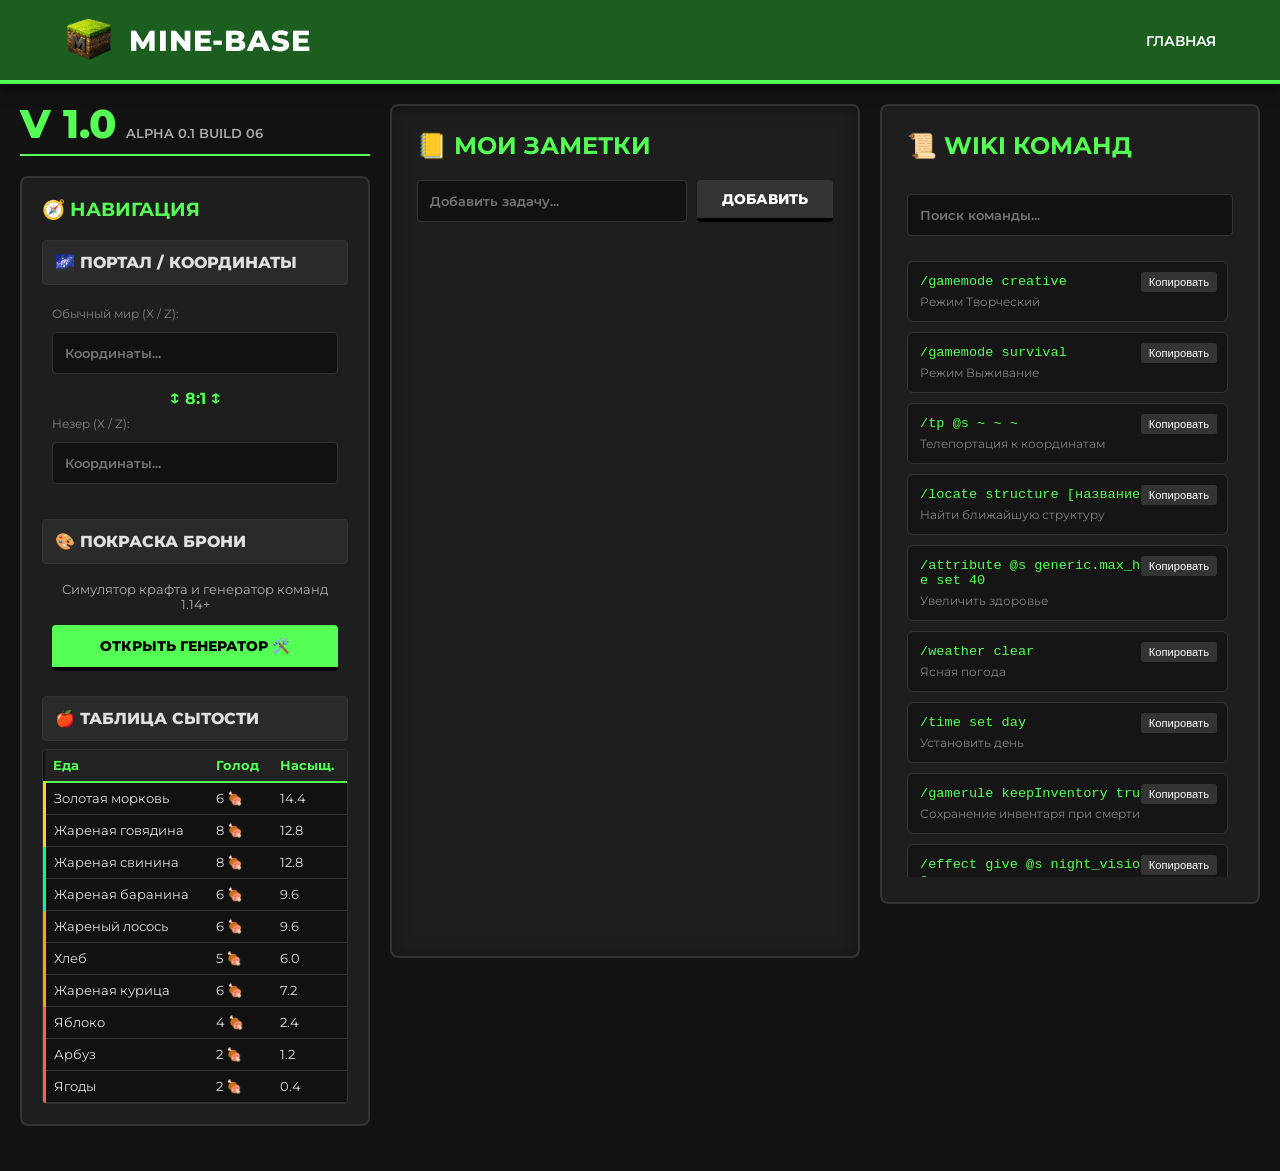
<file: panel.html>
<!DOCTYPE html>
<html lang="ru">
<head>
    <meta charset="UTF-8">
    <meta name="viewport" content="width=device-width, initial-scale=1.0">
    <title>MINE-BASE | Игровая панель</title>
    <link rel="icon" type="image/png" href="logo.png">
    <link rel="stylesheet" href="style.css">
    <style>
        /* --- СЕТКА ПАНЕЛИ --- */
        .panel-grid {
            display: grid;
            grid-template-columns: 350px 1fr 380px;
            gap: 20px;
            padding: 20px;
            max-width: 1800px;
            margin: 0 auto;
            align-items: start;
        }

        .version-info {
            display: flex;
            align-items: baseline;
            margin-bottom: 20px;
            border-bottom: 2px solid var(--accent);
            padding-bottom: 10px;
        }
        .v-main { font-size: 2.5rem; font-weight: 800; color: var(--accent); }
        .v-sub { font-size: 0.8rem; color: var(--text-muted); margin-left: 10px; text-transform: uppercase; }

        /* --- ЗАМЕТКИ --- */
        .notes-area {
            background: var(--card-bg);
            border-radius: var(--radius);
            padding: 25px;
            border: 2px solid var(--border);
            min-height: 800px;
            display: flex;
            flex-direction: column;
        }
        .note-item {
            display: flex; align-items: center; padding: 15px; background: #252525;
            margin-bottom: 10px; border-radius: 8px; transition: 0.3s;
            border-left: 4px solid var(--accent); animation: fadeIn 0.3s ease;
        }
        .note-item:hover { transform: scale(1.01); background: #2d2d2d; }
        .note-text { flex-grow: 1; margin: 0 15px; font-weight: 600; transition: 0.3s; }
        /* Класс для выполненной задачи */
        .note-item.done .note-text { text-decoration: line-through; color: #666; opacity: 0.6; }
        
        .btn-check { background: #55ff55; color: #000; border: none; padding: 5px 8px; border-radius: 4px; cursor: pointer; font-weight: bold; margin-right: 5px; }
        .btn-del { background: #ff5555; color: white; border: none; padding: 5px 10px; border-radius: 4px; cursor: pointer; font-weight: bold; }
        .btn-del:hover { background: #ff0000; }

        /* --- WIKI КОМАНД --- */
        .wiki-area {
            background: var(--card-bg); border-radius: var(--radius);
            padding: 25px; border: 2px solid var(--border);
            height: 800px; 
            display: flex; flex-direction: column; box-sizing: border-box;
        }
        .cmd-list {
            flex-grow: 1; overflow-y: auto; margin-top: 15px; padding-right: 5px;
        }
        .cmd-card {
            background: #151515; padding: 12px; margin-bottom: 10px;
            border-radius: 6px; border: 1px solid #333; position: relative;
        }
        .cmd-code { color: var(--accent); font-family: monospace; display: block; margin-bottom: 5px; font-size: 0.85rem;}
        .cmd-desc { font-size: 0.75rem; color: gray; }
        .cmd-copy {
            position: absolute; right: 10px; top: 10px;
            background: #333; color: #fff; border: none;
            padding: 4px 8px; border-radius: 3px; font-size: 0.7rem; cursor: pointer;
        }
        .cmd-copy:hover { background: var(--accent); color: #000; }

        /* --- ТАБЛИЦА ЕДЫ --- */
        .food-table { width: 100%; border-collapse: collapse; font-size: 0.8rem; }
        .food-table th { background: #222; color: var(--accent); padding: 8px; text-align: left; border-bottom: 2px solid var(--accent); }
        .food-table td { padding: 8px; border-bottom: 1px solid #333; color: #e0e0e0; }
        .food-table tr:hover { background: #1a1a1a; }
        .tier-great { border-left: 3px solid #FFD700; }
        .tier-good { border-left: 3px solid #00FA9A; }
        .tier-normal { border-left: 3px solid #FFA500; }
        .tier-low { border-left: 3px solid #FF6347; }

        /* --- МОДАЛЬНОЕ ОКНО --- */
        .modal-overlay {
            display: none; position: fixed; top: 0; left: 0; width: 100%; height: 100%;
            background: rgba(0,0,0,0.85); backdrop-filter: blur(5px);
            z-index: 2000; justify-content: center; align-items: center;
        }
        .modal-content {
            background: #1e1e1e; border: 2px solid var(--accent); border-radius: 12px;
            width: 900px; max-width: 95%; max-height: 90vh; overflow-y: auto;
            display: grid; grid-template-columns: 1fr 1.5fr; gap: 20px; padding: 30px; position: relative;
        }
        .close-modal {
            position: absolute; top: 15px; right: 20px; font-size: 1.5rem;
            color: #fff; cursor: pointer; font-weight: bold; transition: 0.2s;
        }
        .close-modal:hover { color: #ff5555; }

        .armor-preview-grid {
            display: grid; grid-template-columns: repeat(2, 1fr); gap: 10px;
            background: #111; padding: 20px; border-radius: 8px; text-align: center;
        }
        .armor-svg { width: 60px; height: 60px; fill: #a06540; transition: fill 0.3s; filter: drop-shadow(0 4px 6px rgba(0,0,0,0.5)); }
        
        /* Сетка крафта */
        .crafting-section { background: #151515; padding: 15px; border-radius: 8px; margin-top: 15px;}
        .recipe-box {
            background: #222; padding: 15px; border-radius: 6px; border: 1px solid #444; color: #eee; font-size: 0.85rem; line-height: 1.6;
        }

        .huge-color-picker { width: 100%; height: 60px; border: none; border-radius: 8px; cursor: pointer; margin-bottom: 15px; }

        @keyframes fadeIn { from { opacity: 0; transform: translateY(10px); } to { opacity: 1; transform: translateY(0); } }
    </style>
</head>
<body>

    <header>
        <div style="display: flex; align-items: center; gap: 15px;">
            <img src="logo.png" alt="Logo" style="height: 50px;" onerror="this.src='https://via.placeholder.com/50?text=MB'">
            <div class="logo">MINE-BASE</div>
        </div>
        <nav>
            <a href="index.html">Главная</a>
        </nav>
    </header>

    <div class="panel-grid">
        
        <aside>
            <div class="version-info">
                <span class="v-main">V 1.0</span>
                <span class="v-sub">alpha 0.1 build 06</span>
            </div>

            <div class="sidebar-block">
                <h3 style="color: var(--accent); margin-top: 0;">🧭 НАВИГАЦИЯ</h3>
                
                <details open>
                    <summary>🌌 ПОРТАЛ / КООРДИНАТЫ</summary>
                    <div style="padding: 10px;">
                        <label style="font-size: 0.75rem; color: gray;">Обычный мир (X / Z):</label>
                        <input type="number" id="overworldInp" class="calc-input" placeholder="Координаты..." oninput="calcCoords('over')">
                        <div style="text-align: center; color: var(--accent); font-weight: bold; margin: 5px 0;">↕ 8:1 ↕</div>
                        <label style="font-size: 0.75rem; color: gray;">Незер (X / Z):</label>
                        <input type="number" id="netherInp" class="calc-input" placeholder="Координаты..." oninput="calcCoords('neth')">
                    </div>
                </details>

                <details open style="margin-top: 15px;">
                    <summary>🎨 ПОКРАСКА БРОНИ</summary>
                    <div style="padding: 10px; text-align: center;">
                        <p style="font-size: 0.8rem; color: #aaa; margin-top: 0;">Симулятор крафта и генератор команд 1.14+</p>
                        <button class="tool-btn" style="background: var(--accent); color: #000; font-size: 0.9rem; padding: 12px;" onclick="openArmorModal()">ОТКРЫТЬ ГЕНЕРАТОР 🛠️</button>
                    </div>
                </details>

                <details open style="margin-top: 15px;">
                    <summary>🍎 ТАБЛИЦА СЫТОСТИ</summary>
                    <div style="max-height: 450px; overflow-y: auto; background: #111; border-radius: 4px; border: 1px solid #333;">
                        <table class="food-table">
                            <thead>
                                <tr><th>Еда</th><th>Голод</th><th>Насыщ.</th></tr>
                            </thead>
                            <tbody id="foodTableBody"></tbody>
                        </table>
                    </div>
                </details>
            </div>
        </aside>

        <main class="notes-area">
            <h2 style="color: var(--accent); margin-top: 0;">📒 МОИ ЗАМЕТКИ</h2>
            <div style="display: flex; gap: 10px; margin-bottom: 20px;">
                <input type="text" id="noteInput" class="calc-input" style="margin: 0;" placeholder="Добавить задачу...">
                <button class="tool-btn" style="margin: 0; width: auto; padding: 0 25px;" onclick="addNote()">ДОБАВИТЬ</button>
            </div>
            <div id="notesContainer"></div>
        </main>

        <aside class="wiki-area">
            <h3 style="color: var(--accent); margin-top: 0; font-size: 1.5rem;">📜 WIKI КОМАНД</h3>
            <input type="text" id="cmdSearch" class="calc-input" placeholder="Поиск команды..." oninput="filterCmds()">
            <div class="cmd-list" id="cmdContainer"></div>
        </aside>

    </div>

    <div class="modal-overlay" id="armorModal">
        <div class="modal-content">
            <span class="close-modal" onclick="closeArmorModal()">✕</span>
            <div>
                <h3 style="margin-top:0; color:var(--accent);">Цвет Брони</h3>
                <input type="color" id="modalColorPicker" class="huge-color-picker" value="#3C44AA" oninput="processArmorTool(this.value)">
                <h4 style="margin-bottom: 10px;">Превью:</h4>
                <div class="armor-preview-grid">
                    <div><svg class="armor-svg" viewBox="0 0 16 16" id="svg-helmet"><path d="M4 2h8v3h2v5h-2v-3H4v3H2V5h2V2z"/></svg></div>
                    <div><svg class="armor-svg" viewBox="0 0 16 16" id="svg-chest"><path d="M4 2h8v2h3v5h-2v6H3V9H1V4h3V2z"/></svg></div>
                    <div><svg class="armor-svg" viewBox="0 0 16 16" id="svg-legs"><path d="M4 2h8v4h-2v9H7V8H5v7H2V6h2V2z"/></svg></div>
                    <div><svg class="armor-svg" viewBox="0 0 16 16" id="svg-boots"><path d="M3 8h3v7H2V9h1V8zm7 0h3v7H9V8h1z"/></svg></div>
                </div>
            </div>
            <div>
                <h3 style="margin-top:0; color:var(--accent);">Команды /give (Java)</h3>
                <div style="background:#000; padding:10px; border-radius:6px; font-family:monospace; font-size:0.75rem; border-left:3px solid var(--accent); color: white;" id="armorCommandsDiv"></div>
                
                <h3 style="color:var(--accent); margin-top:20px;">Рецепт в Майнкрафт</h3>
                <div class="recipe-box" id="armorRecipeInfo">
                    Положите кожаную часть брони и выбранный краситель в сетку крафта. <br>
                    <strong>Ингредиенты:</strong> <br>
                    - Кожаная броня (1 шт) <br>
                    - Краситель (Цвет: <span id="colorNameLabel">#3C44AA</span>)
                </div>
            </div>
        </div>
    </div>

    <script>
        // --- ФУНКЦИЯ КООРДИНАТ ---
        function calcCoords(type) {
            const ow = document.getElementById('overworldInp');
            const neth = document.getElementById('netherInp');
            if (type === 'over') {
                if (ow.value === "") neth.value = "";
                else neth.value = Math.floor(ow.value / 8);
            } else {
                if (neth.value === "") ow.value = "";
                else ow.value = Math.floor(neth.value * 8);
            }
        }

        // --- КОМАНДЫ (WIKI РАСШИРЕННАЯ) ---
        const commands = [
            { code: "/gamemode creative", desc: "Режим Творческий" },
            { code: "/gamemode survival", desc: "Режим Выживание" },
            { code: "/tp @s ~ ~ ~", desc: "Телепортация к координатам" },
            { code: "/locate structure [название]", desc: "Найти ближайшую структуру" },
            { code: "/attribute @s generic.max_health base set 40", desc: "Увеличить здоровье" },
            { code: "/weather clear", desc: "Ясная погода" },
            { code: "/time set day", desc: "Установить день" },
            { code: "/gamerule keepInventory true", desc: "Сохранение инвентаря при смерти" },
            { code: "/effect give @s night_vision infinite", desc: "Ночное зрение навсегда" },
            { code: "/kill @e[type=item]", desc: "Очистить мусор на полу" },
            { code: "/give @p diamond_sword{Enchantments:[{id:sharpness,lvl:5}]}", desc: "Выдать меч на Остроту 5" }
        ];

        function filterCmds() {
            const q = document.getElementById('cmdSearch').value.toLowerCase();
            const container = document.getElementById('cmdContainer');
            container.innerHTML = '';
            commands.filter(c => c.code.includes(q) || c.desc.toLowerCase().includes(q)).forEach(c => {
                container.innerHTML += `<div class="cmd-card">
                    <span class="cmd-code">${c.code}</span>
                    <div class="cmd-desc">${c.desc}</div>
                    <button class="cmd-copy" onclick="copyTxt('${c.code}')">Копировать</button>
                </div>`;
            });
        }

        function copyTxt(t) { navigator.clipboard.writeText(t); alert("Команда скопирована!"); }

        // --- ЕДА (ПОЛНАЯ ТАБЛИЦА) ---
        const foodTiers = [
            { class: "tier-great", name: "Золотая морковь", h: "6", s: "14.4" },
            { class: "tier-great", name: "Жареная говядина", h: "8", s: "12.8" },
            { class: "tier-good", name: "Жареная свинина", h: "8", s: "12.8" },
            { class: "tier-good", name: "Жареная баранина", h: "6", s: "9.6" },
            { class: "tier-normal", name: "Жареный лосось", h: "6", s: "9.6" },
            { class: "tier-normal", name: "Хлеб", h: "5", s: "6.0" },
            { class: "tier-normal", name: "Жареная курица", h: "6", s: "7.2" },
            { class: "tier-low", name: "Яблоко", h: "4", s: "2.4" },
            { class: "tier-low", name: "Арбуз", h: "2", s: "1.2" },
            { class: "tier-low", name: "Ягоды", h: "2", s: "0.4" }
        ];

        function loadFoodTable() {
            const tbody = document.getElementById('foodTableBody');
            tbody.innerHTML = '';
            foodTiers.forEach(f => {
                tbody.innerHTML += `<tr class="${f.class}"><td>${f.name}</td><td>${f.h} 🍖</td><td>${f.s}</td></tr>`;
            });
        }

        // --- ЗАМЕТКИ (С КНОПКОЙ ВЫПОЛНЕНИЯ) ---
        function addNote() {
            const inp = document.getElementById('noteInput');
            if(!inp.value.trim()) return;
            const container = document.getElementById('notesContainer');
            const note = document.createElement('div');
            note.className = 'note-item';
            note.innerHTML = `
                <button class="btn-check" onclick="toggleNote(this)">✔</button>
                <span class="note-text">${inp.value}</span>
                <button class="btn-del" onclick="this.parentElement.remove()">✕</button>
            `;
            container.prepend(note);
            inp.value = '';
        }

        function toggleNote(btn) {
            btn.parentElement.classList.toggle('done');
        }

        // --- БРОНЯ (ПРЕВЬЮ И КОМАНДЫ) ---
        function openArmorModal() { document.getElementById('armorModal').style.display = 'flex'; processArmorTool('#3C44AA'); }
        function closeArmorModal() { document.getElementById('armorModal').style.display = 'none'; }

        function processArmorTool(hexColor) {
            // Окрашиваем SVG иконки
            document.querySelectorAll('.armor-svg').forEach(svg => svg.style.fill = hexColor);
            
            // Расчет Minecraft цвета (Decimal)
            const intColor = parseInt(hexColor.replace('#', ''), 16);
            document.getElementById('colorNameLabel').innerText = hexColor.toUpperCase();
            
            let cmdsHtml = '';
            ['helmet', 'chestplate', 'leggings', 'boots'].forEach(part => {
                cmdsHtml += `<div style="margin-bottom:5px;">/give @s leather_${part}{display:{color:${intColor}}}</div>`;
            });
            document.getElementById('armorCommandsDiv').innerHTML = cmdsHtml;
        }

        window.onload = () => {
            loadFoodTable();
            filterCmds();
        };
    </script>
</body>
</html>
</file>
<file: style.css>
/* --- ОСНОВНЫЕ НАСТРОЙКИ --- */
@import url('https://fonts.googleapis.com/css2?family=Montserrat:wght@400;600;800&display=swap');

:root {
    --bg-color: #121212;
    --card-bg: #1e1e1e;
    --text-main: #e0e0e0;
    --text-muted: #aaaaaa;
    --accent: #55ff55;
    --header-bg: #1b5e20;
    --panel-btn: #ffaa00;
    --border: #333333;
    --radius: 8px;
    --font-main: 'Montserrat', sans-serif;
}

body {
    font-family: var(--font-main);
    background-color: var(--bg-color);
    color: var(--text-main);
    margin: 0;
    overflow-x: hidden;
}

a { text-decoration: none; color: inherit; }

/* --- ШАПКА --- */
header {
    background-color: var(--header-bg);
    padding: 15px 5%;
    display: flex;
    justify-content: space-between;
    align-items: center;
    position: sticky;
    top: 0;
    z-index: 1000;
    box-shadow: 0 4px 15px rgba(0,0,0,0.5);
    border-bottom: 4px solid var(--accent);
}

.logo { font-size: 1.8rem; font-weight: 800; color: #fff; letter-spacing: 1px; }

nav a { margin-left: 20px; font-weight: 600; color: #fff; text-transform: uppercase; font-size: 0.9rem;}
nav a:hover { color: var(--accent); }

.btn-panel {
    background-color: var(--panel-btn);
    padding: 10px 18px;
    border-radius: var(--radius);
    color: #fff !important;
}

/* --- ГЕРОЙ-СЕКЦИЯ (ПОИСК) --- */
.search-section {
    padding: 80px 20px;
    text-align: center;
    background-color: #0f0f0f;
    background-image: 
        linear-gradient(45deg, #151515 25%, transparent 25%, transparent 75%, #151515 75%, #151515), 
        linear-gradient(45deg, #151515 25%, transparent 25%, transparent 75%, #151515 75%, #151515);
    background-size: 60px 60px;
    background-position: 0 0, 30px 30px;
    border-bottom: 4px solid var(--border);
}

.hero-overlay {
    background: rgba(18, 18, 18, 0.9);
    display: inline-block;
    padding: 30px 40px;
    border-radius: 12px;
    border: 2px solid var(--accent);
}

.search-wrapper {
    display: flex;
    justify-content: center;
    align-items: center;
    gap: 10px;
    margin-top: 25px;
    max-width: 700px;
    margin-left: auto;
    margin-right: auto;
}

.filter-select, .search-box {
    padding: 15px;
    background: #222;
    color: var(--text-main);
    border: 2px solid var(--accent);
    border-radius: var(--radius);
    font-family: var(--font-main);
    font-weight: 600;
}

/* --- СЕТКА КОНТЕНТА --- */
.main-container {
    max-width: 1200px;
    margin: 40px auto;
    padding: 0 20px;
    display: grid;
    grid-template-columns: 2.5fr 1fr;
    gap: 30px;
}

/* --- КАРТОЧКИ НОВОСТЕЙ --- */
.news-card {
    background: var(--card-bg);
    border-radius: var(--radius);
    overflow: hidden;
    margin-bottom: 30px;
    border: 2px solid var(--border);
    cursor: pointer;
    transition: 0.3s;
}
.news-card:hover { transform: translateY(-5px); border-color: var(--accent); }
.news-card img { width: 100%; height: 280px; object-fit: cover; border-bottom: 2px solid var(--border); }
.news-content { padding: 25px; }

/* --- САЙДБАР И ИНСТРУМЕНТЫ --- */
.sidebar-block {
    background: var(--card-bg);
    padding: 20px;
    border-radius: var(--radius);
    border: 2px solid var(--border);
    margin-bottom: 25px;
}

.tool-btn {
    display: block;
    width: 100%;
    box-sizing: border-box; /* Чтобы не вылезала за рамки */
    background: #333;
    color: #fff;
    padding: 14px;
    margin-top: 10px;
    text-align: center;
    border-radius: 4px;
    font-weight: 800;
    font-family: var(--font-main);
    border: none;
    border-bottom: 4px solid #000;
    cursor: pointer;
    text-transform: uppercase;
    font-size: 0.85rem;
}
.tool-btn:hover { background: var(--accent); color: #000; }

/* --- СТАТУС СЕРВЕРОВ + TOOLTIP --- */
.server-item {
    position: relative;
    padding: 15px 0;
    border-bottom: 1px solid var(--border);
    display: flex;
    justify-content: space-between;
    font-weight: 700;
    cursor: help;
}

.server-tooltip {
    visibility: hidden;
    opacity: 0;
    position: absolute;
    right: 105%;
    top: 50%;
    transform: translateY(-50%);
    background: #252525;
    border: 2px solid var(--accent);
    padding: 15px;
    width: 220px;
    border-radius: 8px;
    z-index: 100;
    transition: 0.2s;
    box-shadow: 0 5px 20px rgba(0,0,0,0.8);
    pointer-events: auto; /* Можно навести мышь внутрь */
}
.server-item:hover .server-tooltip { visibility: visible; opacity: 1; }

.server-ip-box {
    background: #000;
    padding: 8px;
    margin-top: 10px;
    color: var(--accent);
    font-family: monospace;
    font-size: 0.9rem;
    border: 1px dashed var(--accent);
    text-align: center;
    border-radius: 4px;
}

/* --- СТИЛИ ИГРОВОЙ ПАНЕЛИ (V 1.0) --- */
.panel-grid {
    display: grid;
    grid-template-columns: 320px 1fr 320px;
    gap: 25px;
    padding: 30px;
    max-width: 1600px;
    margin: 0 auto;
}

.version-info {
    margin-bottom: 25px;
    border-bottom: 2px solid var(--accent);
    padding-bottom: 15px;
    display: flex;
    align-items: baseline;
}
.v-main { font-size: 2.8rem; font-weight: 800; color: var(--accent); line-height: 1; }
.v-sub { font-size: 0.9rem; color: var(--text-muted); margin-left: 12px; font-weight: 600; }

.notes-area {
    background: var(--card-bg);
    border-radius: var(--radius);
    padding: 30px;
    border: 2px solid var(--border);
    min-height: 700px;
    box-shadow: inset 0 0 20px rgba(0,0,0,0.3);
}

.note-item {
    display: flex;
    align-items: center;
    gap: 15px;
    padding: 15px;
    background: #252525;
    margin-bottom: 12px;
    border-radius: 6px;
    border-left: 5px solid var(--accent);
    transition: 0.2s;
}

.note-circle {
    width: 24px;
    height: 24px;
    border: 2px solid var(--accent);
    border-radius: 50%;
    cursor: pointer;
    flex-shrink: 0;
}

.note-item.done .note-circle { background: var(--accent); box-shadow: 0 0 10px var(--accent); }
.note-item.done span { text-decoration: line-through; color: var(--text-muted); opacity: 0.6; }

.calc-input {
    width: 100%;
    padding: 12px;
    background: #111;
    border: 1px solid var(--border);
    color: #fff;
    margin: 10px 0;
    border-radius: 4px;
    box-sizing: border-box;
    font-family: var(--font-main);
    font-weight: 600;
}

/* --- КОМАНДЫ --- */
.cmd-item {
    background: #151515;
    padding: 15px;
    margin-bottom: 12px;
    border-radius: 6px;
    border: 1px solid var(--border);
}
.cmd-code { color: var(--accent); font-family: monospace; font-size: 0.9rem; display: block; margin-bottom: 10px; word-break: break-all; }

/* --- МОДАЛКИ И ВЫПАДАЮЩИЕ СПИСКИ --- */
.modal {
    display: none; 
    position: fixed; 
    z-index: 2000; 
    left: 0; top: 0; 
    width: 100%; height: 100%; 
    background: rgba(0,0,0,0.9);
    backdrop-filter: blur(10px);
}

.modal-content {
    background: var(--card-bg);
    margin: 5% auto;
    padding: 35px;
    border: 2px solid var(--accent);
    width: 90%;
    max-width: 550px;
    border-radius: 12px;
}

details summary {
    cursor: pointer;
    padding: 12px;
    background: #2a2a2a;
    border-radius: 4px;
    font-weight: 800;
    list-style: none;
    margin-bottom: 8px;
    border: 1px solid var(--border);
    transition: 0.2s;
}
details summary:hover { border-color: var(--accent); color: var(--accent); }

.item-search-results {
    background: #111;
    border: 1px solid var(--accent);
    max-height: 180px;
    overflow-y: auto;
    position: absolute;
    width: 100%;
    z-index: 100;
    display: none;
    border-radius: 4px;
}

.item-option {
    padding: 12px;
    cursor: pointer;
    border-bottom: 1px solid #222;
}
.item-option:hover { background: var(--accent); color: #000; }

.armor-preview {
    width: 70px;
    height: 70px;
    margin: 15px auto;
    border-radius: 10px;
    border: 3px solid #fff;
    box-shadow: 0 0 15px rgba(0,0,0,0.5);
}
</file>
